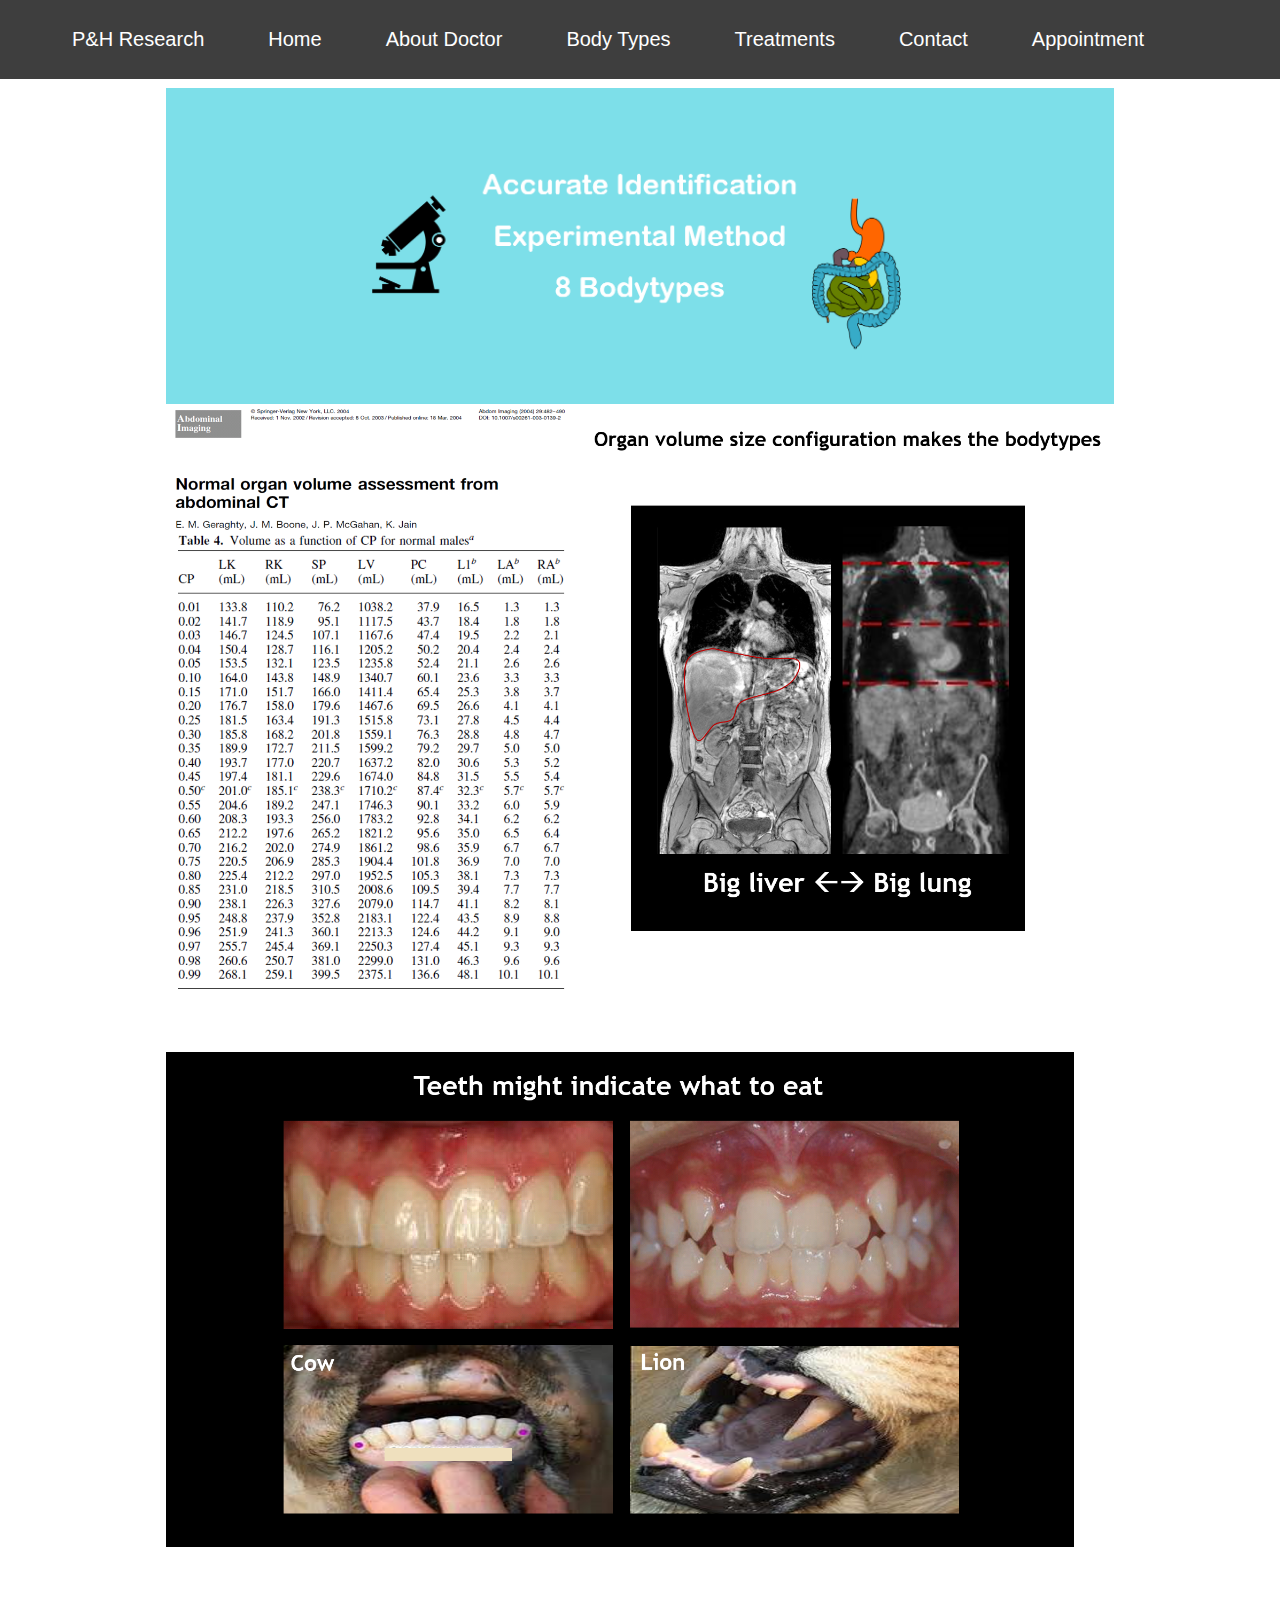
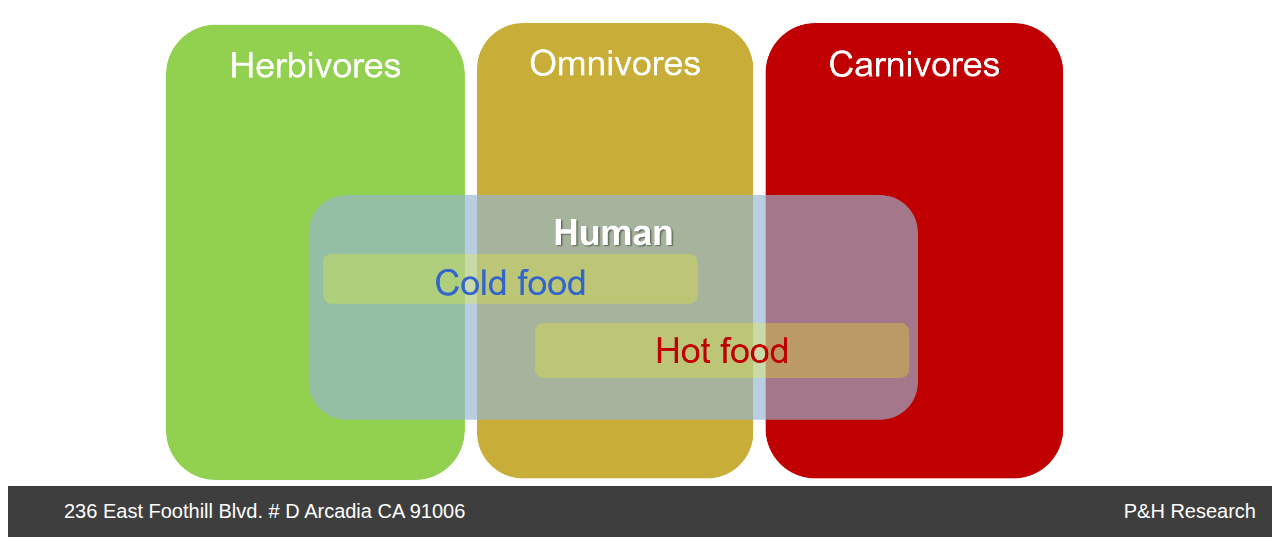
<file: bodytype.html>
<!DOCTYPE html>
<html>
<head>
	<title>P&H Research</title>
</head>
<link rel="stylesheet" href="navigationbar.css">
<body>

<nav>
<ul class="statusbar">
  <li class="lia"><a class="lia" href="index.html">P&H Research</a></li>
  <li class="lia"><a class="lia" href="index.html">Home</a></li>
  <li class="lia"><a class="lia" href="about_doctor.html">About Doctor</a></li>
  <li class="lia"><a class="lia" href="bodytype.html">Body Types</a></li>
  <li class="lia"><a class="lia" href="treatment.html">Treatments</a></li>
  <li class="lia"><a class="lia" href="contact.html">Contact</a></li>
  <li class="Appointment"><a class="Appointment" href="appointment.html">Appointment</a></li>
</ul>
</nav>

<img src="bodytype.png" class="img">
<img src="bodytype-2.png" class="img">
<p><br><br><br></p>
<ul class="infobar">
	<li class="infoitem">236 East Foothill Blvd. # D Arcadia CA 91006</li>
	<li class="infoitem2">P&H Research</li>
</ul>

</body>
</html>
</file>
<file: navigationbar.css>
.statusbar {
    list-style-type: none;
    margin:auto;
    overflow: hidden;
    background-color: #3e3e3e;
    position: fixed;
    top: 0;
    left: 0;
    right: 0;
    z-index: 1000000;
    width:100%;
    display:block;
    margin-bottom:10px;
}

.lia {
    float:left;
    border-radius: 25px;
    color: white;
    text-align: center;
    padding: 14px 16px;
    text-decoration: none;
    font-family: "Arial Rounded MT Bold", "Helvetica Rounded", Arial, sans-serif;
    font-size:20px;
}

.lia:hover {
    background-color: #000000;
}
.img {
    position:relative;
    top:80px;
    margin:auto;
    display:block;
    width:75%;
}
.Appointment {
    float:left;
    border-radius: 25px;
    display: block;
    color: white;
    text-align: center;
    padding: 14px 16px;
    text-decoration: none;
    font-family: "Arial Rounded MT Bold", "Helvetica Rounded", Arial, sans-serif;
    font-size:20px;
}
.Appointment:hover {
    background-color: #d66f64;
}
.text {
    font-size:18px;
    font-family: "Arial Rounded MT Bold", "Helvetica Rounded", Arial, sans-serif;
    position:relative;
    top: 70px;
    display:block;
    margin-left:15%;

}
#mail {
    text-align:center;
    position:relative;
    top:50px;
    font-family: "Arial Rounded MT Bold", "Helvetica Rounded", Arial, sans-serif;
}
#signup {
    position:relative;
    top:70px;
}

.infobar {
    list-style-type: none;
    margin:auto;
    overflow: hidden;
    background-color: #3e3e3e;
    position: relative;
    left: 0;
    right: 0;
    bottom: 0;
    z-index: 1000000;
}
.infoitem {
    float: left;
    border-radius: 25px;
    display: block;
    color: white;
    text-align: center;
    padding: 14px 16px;
    text-decoration: none;
    font-family: "Arial Rounded MT Bold", "Helvetica Rounded", Arial, sans-serif;
    font-size:20px;
}
.infoitem2 {
    float: right;
    border-radius: 25px;
    display: block;
    color: white;
    text-align: center;
    padding: 14px 16px;
    text-decoration: none;
    font-family: "Arial Rounded MT Bold", "Helvetica Rounded", Arial, sans-serif;
    font-size:20px;
}
</file>
